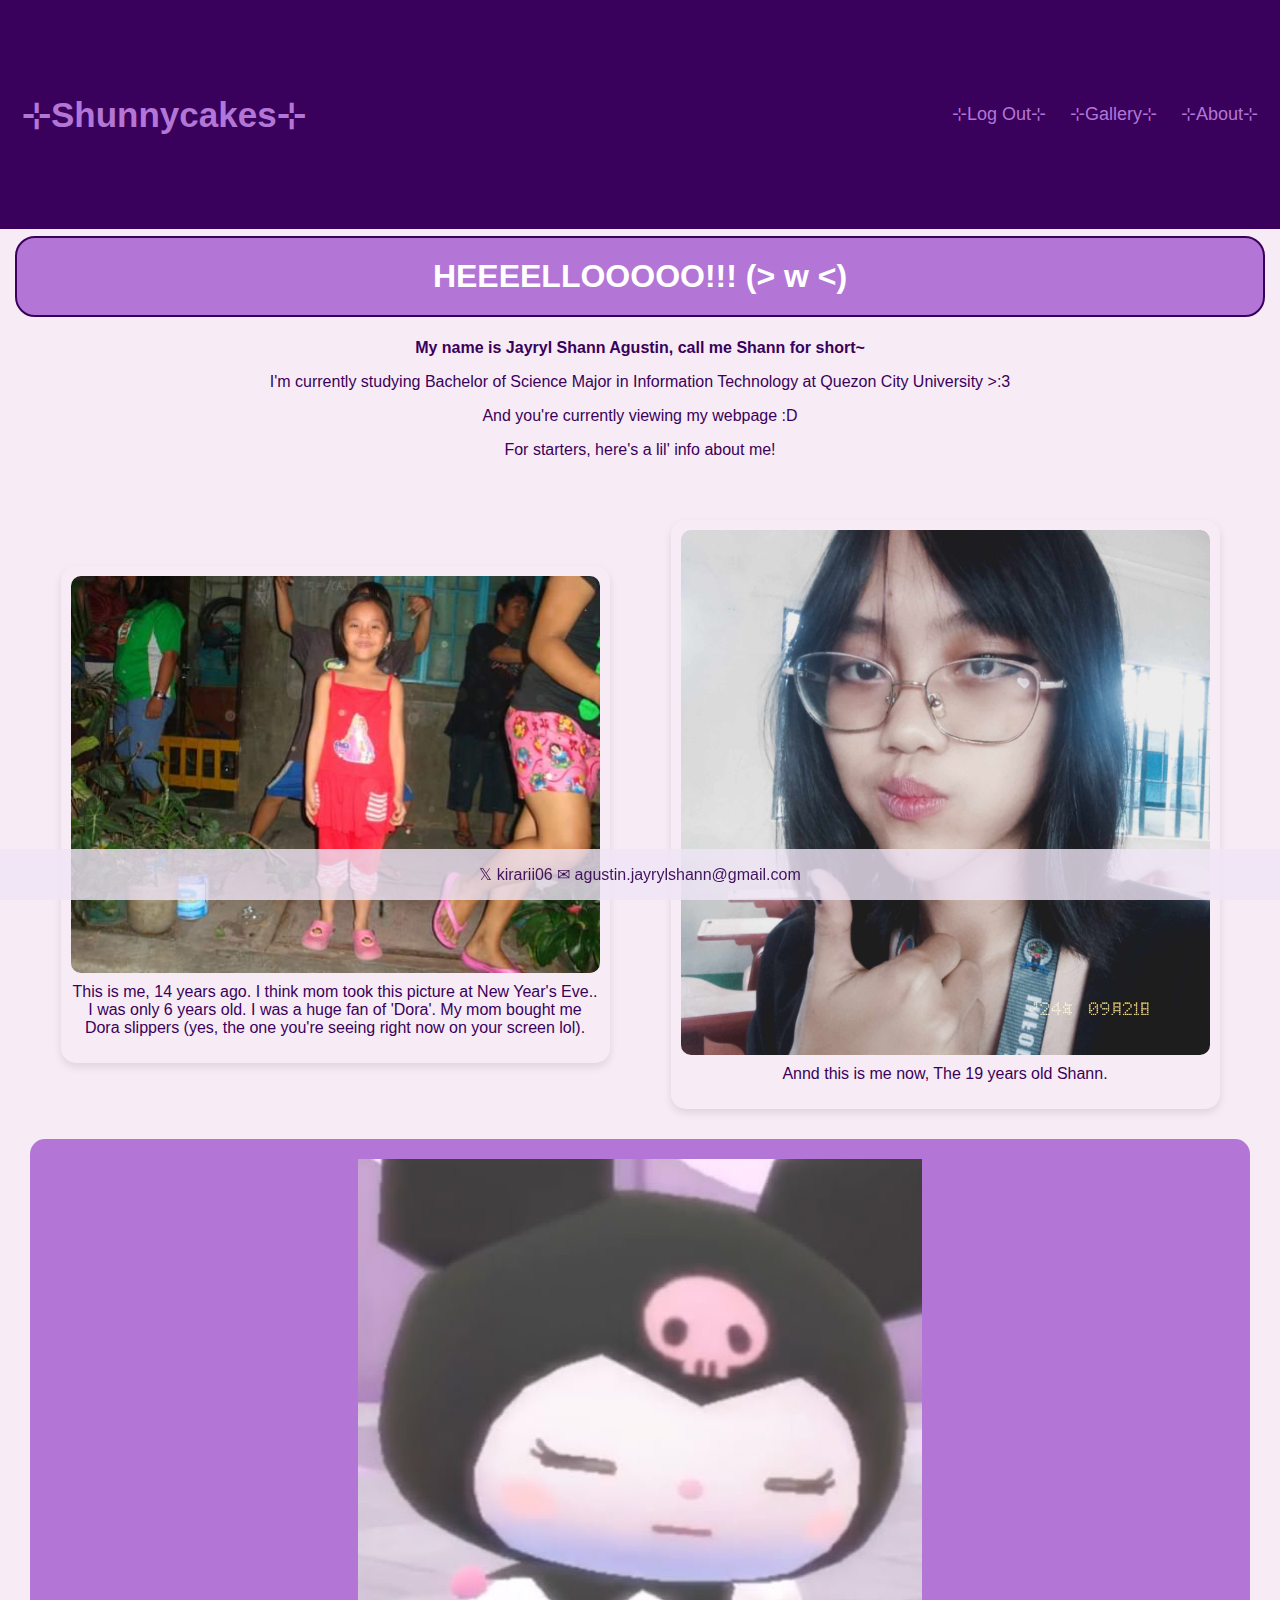
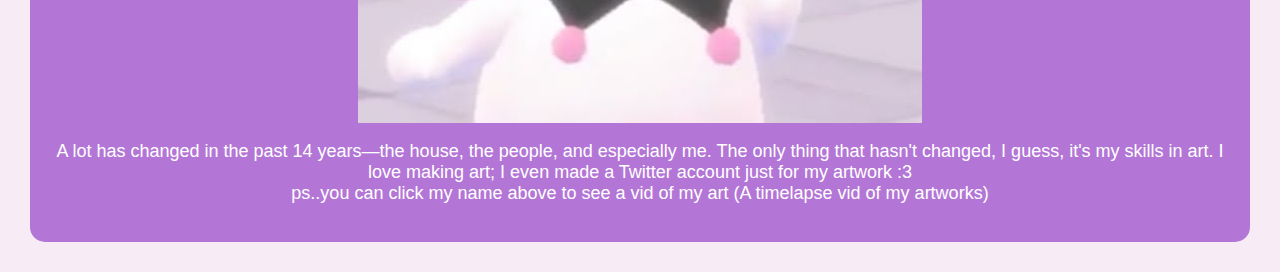
<file: Agustin Jayryl BAIT1B/index.html>
<html lang="en">
<head>
    <meta charset="UTF-8">
    <meta name="viewport" content="width=device-width, initial-scale=1.0">
    <link rel="stylesheet" href="index.css">
    <link rel="html" href="sidebar.html">
    <link rel="icon" type="x-icon" href="wizard.jpg">
    <title>Shunnycakes</title>
    
    <script> 
    // navbar shrink effect
    window.onscroll = function() {scrollFunction()};

    function scrollFunction() {
        if (document.body.scrollTop > 80 || document.documentElement.scrollTop > 80) {
            document.getElementById("navbar").style.padding = "30px 10px";
            document.getElementById("logo").style.fontSize = "25px";
        } else {
            document.getElementById("navbar").style.padding = "80px 10px";
            document.getElementById("logo").style.fontSize = "35px";
        }
    }
    </script>
</head>

<body style="color: #3a015c; background-color: #f7ecf5;">
    <div id="navbar">
        <a href="shunny.html" id="logo">⊹Shunnycakes⊹</a>
        <div id="navbar-right">
            <a href="login.html">⊹Log Out⊹</a>
            <a href="gallery.html">⊹Gallery⊹</a>
            <a href="about.html">⊹About⊹</a>
        </div>
    </div>

    <div class="content">
        <h1 class="greeting">HEEEELLOOOOO!!! (> w <)</h1>
        <p><b>My name is Jayryl Shann Agustin, call me Shann for short~</b></p>
        <p>I'm currently studying Bachelor of Science Major in Information Technology at Quezon City University >:3</p>
        <p>And you're currently viewing my webpage :D</p>
        <p>For starters, here's a lil' info about me!</p>
    </div>

    <!-- My Pictures  -->
    <div class="image-section">
        <div class="image-card">
            <img src="shani.jpg" alt="shani" class="image">
            <p class="image-description">This is me, 14 years ago. I think mom took this picture at New Year's Eve.. I was only 6 years old. I was a huge fan of 'Dora'. My mom bought me Dora slippers (yes, the one you're seeing right now on your screen lol).</p>
        </div>
        <div class="image-card">
            <img src="shanii.jpg" alt="shanni" class="image">
            <p class="image-description">Annd this is me now, The 19 years old Shann.</p> 
        </div>
    </div>

    <!-- Additional Info -->
    <div class="content2">
        <img src="hihi.jpg" alt="kuromi">
        <p>A lot has changed in the past 14 years—the house, the people, and especially me. The only thing that hasn't changed,
           I guess, it's my skills in art. I love making art; I even made a Twitter account just for my artwork :3<br> 
        ps..you can click my name above to see a vid of my art (A timelapse vid of my artworks)</p>
    </div>

    <div class="footer">
        <p>𝕏 kirarii06 ✉ agustin.jayrylshann@gmail.com</p>
    </div>
</body>
</html>
</file>
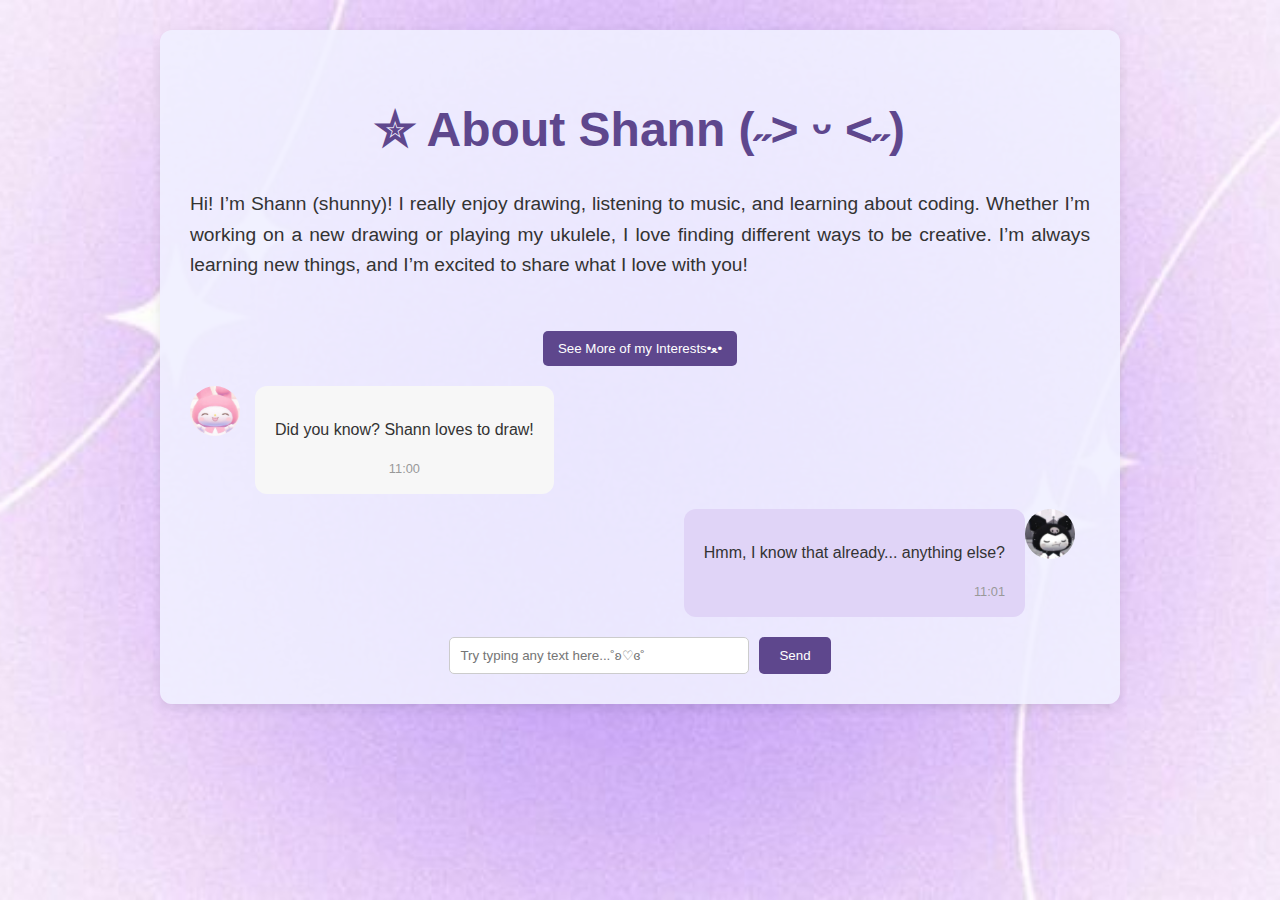
<file: Agustin Jayryl BAIT1B/about.html>
<html lang="en">
<head>
    <meta charset="UTF-8">
    <meta name="viewport" content="width=device-width, initial-scale=1.0">
    <link rel="icon" type="x-icon" href="wizard.jpg">
    <title>About Me</title>
    <style>
        body {
            margin: 0;
            padding: 0;
            font-family: 'Comic Sans MS', sans-serif;
            background-image: url("bg1.jpg"); 
            background-size: cover;
            background-position: center;
            background-repeat: no-repeat;
            background-attachment: fixed;
            color: #333;
            line-height: 1.6;
        }

        .container {
            max-width: 900px;
            margin: 30px auto;
            background-color: rgba(240, 240, 255, 0.9);
            padding: 30px;
            border-radius: 12px;
            box-shadow: 0 4px 12px rgba(0, 0, 0, 0.1);
            text-align: center;
        }

        h1 {
            font-size: 3rem;
            color: #5e478d;
            margin-bottom: 20px;
        }

        p.intro {
            font-size: 1.2rem;
            color: #333;
            margin-bottom: 30px;
            text-align: justify;
        }

        .chat-box {
            margin: 0 auto;
        }

        .chat-box .message {
            display: flex;
            align-items: flex-start;
            margin-bottom: 15px;
        }

        .chat-box .message .avatar {
            width: 50px;
            height: 50px;
            border-radius: 50%;
            margin-right: 15px;
        }

        .chat-box .message.left {
            flex-direction: row;
        }

        .chat-box .message.right {
            flex-direction: row-reverse;
            text-align: right;
        }

        .chat-box .message .text {
            background-color: #f7f7f7;
            padding: 15px 20px;
            border-radius: 12px;
            max-width: 70%;
            position: relative;
        }

        .chat-box .message.right .text {
            background-color: #e0d4f7;
        }

        .chat-box .message .time {
            font-size: 0.8rem;
            color: #999;
            margin-top: 5px;
        }

        /* Chat input area */
        .chat-input {
            display: flex;
            justify-content: center;
            margin-top: 20px;
        }

        .chat-input input {
            padding: 10px;
            width: 300px;
            border-radius: 5px;
            border: 1px solid #ccc;
        }

        .chat-input button {
            padding: 10px 20px;
            background-color: #5e478d;
            color: white;
            border: none;
            border-radius: 5px;
            margin-left: 10px;
            cursor: pointer;
        }

        .chat-input button:hover {
            background-color: #4b3878;
        }

        /* Toggle button for more interests */
        .toggle-button {
            margin: 20px 0;
            padding: 10px 15px;
            background-color: #5e478d;
            color: white;
            border: none;
            border-radius: 5px;
            cursor: pointer;
        }

        .toggle-button:hover {
            background-color: #4b3878;
        }

        /* Hidden interests */
        #more-interests {
            display: none;
            margin-top: 20px;
            text-align: left;
        }

        /* Improved responsive design */
        @media (max-width: 600px) {
            .container {
                padding: 15px;
            }

            .chat-box .message .text {
                max-width: 100%;
                font-size: 0.9rem;
            }

            h1 {
                font-size: 2.2rem;
            }
        }
    </style>
</head>
<body>
    <div class="container">
        <h1> ✮ About Shann (˶˃ ᵕ ˂˶)</h1>
        <p class="intro">
            Hi! I’m Shann (shunny)! I really enjoy drawing, listening to music, and learning about coding. Whether I’m working on a new drawing or playing my ukulele, I love finding different ways to be creative. I’m always learning new things, and I’m excited to share what I love with you!


        </p>

        <!-- Toggle buttonz -->
        <button class="toggle-button" onclick="toggleInterests()">See More of my Interests•ﻌ•</button>

        <!-- Hidden content for more interests -->
        <div id="more-interests">
            <p style="text-align: center;">⊹₊⟡⋆I also love to sing, and sometimes take a power nap whenever I get a chance to sleep o_O⊹₊⟡⋆</p>
            <p style="text-align: center;">⊹₊⟡⋆I love experimenting and exploring things in coding!⊹₊⟡⋆</p>
        </div>
        
        <div class="chat-box" id="chat-box">
            <div class="message left">
                <img src="yep.jpg" alt="Avatar" class="avatar">
                <div class="text">
                    <p>Did you know? Shann loves to draw!</p>
                    <span class="time">11:00</span>
                </div>
            </div>

            <div class="message right">
                <img src="yup.jpg" alt="Avatar" class="avatar">
                <div class="text">
                    <p>Hmm, I know that already... anything else?</p>
                    <span class="time">11:01</span>
                </div>
            </div>
        </div>

        <!-- Input for user to add messages -->
        <div class="chat-input">
            <input type="text" id="userMessage" placeholder="Try typing any text here...˚ʚ♡ɞ˚">
            <button onclick="sendMessage()">Send</button>
        </div>
    </div>

    <script>
        // Try
        function toggleInterests() {
            const interests = document.getElementById("more-interests");
            if (interests.style.display === "none") {
                interests.style.display = "block";
            } else {
                interests.style.display = "none";
            }
        }

        // try
        function sendMessage() {
            const chatBox = document.getElementById('chat-box');
            const userMessage = document.getElementById('userMessage').value;
            
            if (userMessage.trim() === "") return;

            //user's message to the chat
            const userChat = `
                <div class="message right">
                    <img src="yup.jpg" alt="Avatar" class="avatar">
                    <div class="text">
                        <p>${userMessage}</p>
                        <span class="time">${new Date().toLocaleTimeString()}</span>
                    </div>
                </div>
            `;
            chatBox.innerHTML += userChat;
            document.getElementById('userMessage').value = "";

            // type 
            setTimeout(() => {
                const botResponse = `
                    <div class="message left">
                        <img src="yep.jpg" alt="Avatar" class="avatar">
                        <div class="text">
                            <p>That's cool!</p>
                            <span class="time">${new Date().toLocaleTimeString()}</span>
                        </div>
                    </div>
                `;
                chatBox.innerHTML += botResponse;
                chatBox.scrollTop = chatBox.scrollHeight; // Scroll to bottom
            }, 1000);
        }
        
    </script> 
</body>
</html>
</file>
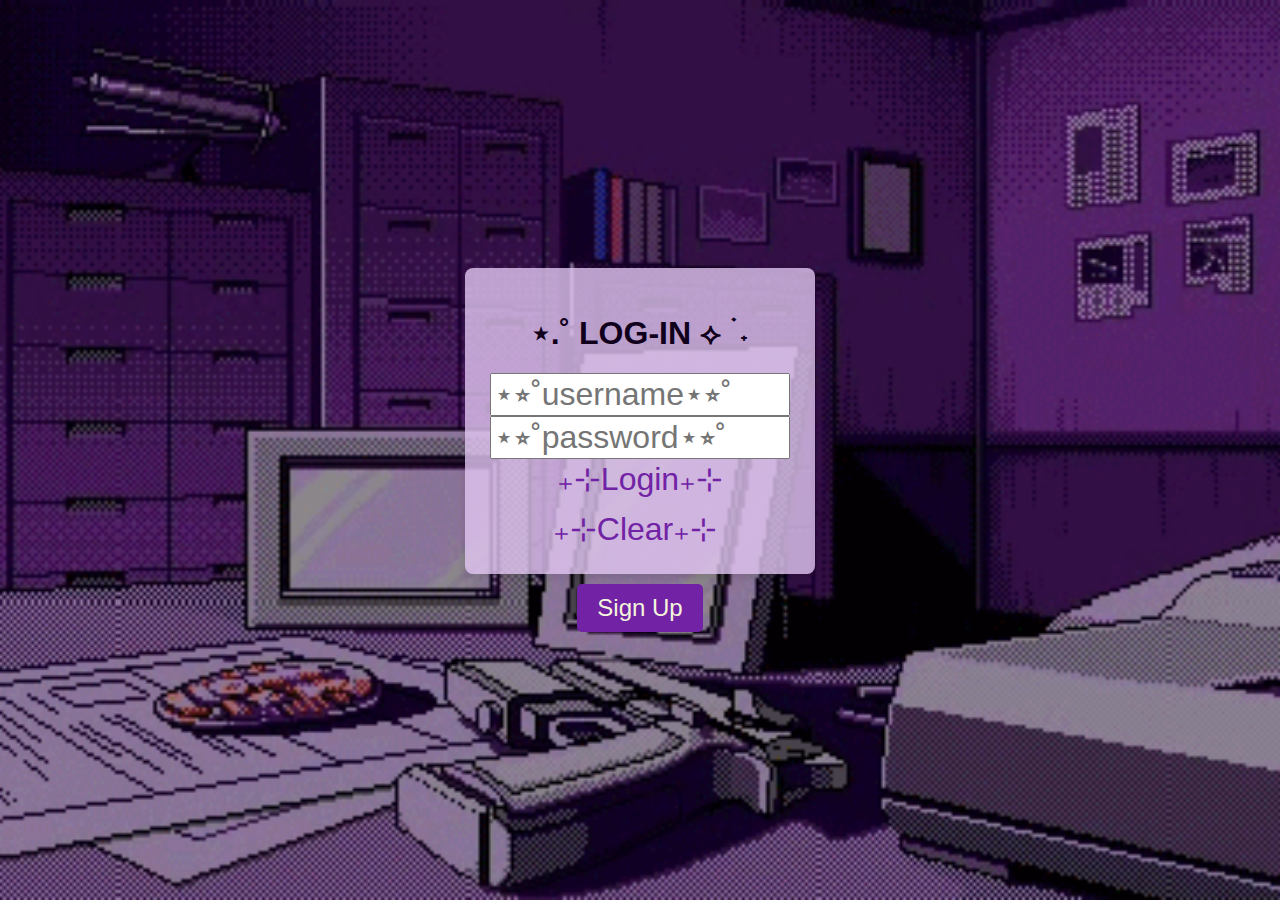
<file: Agustin Jayryl BAIT1B/login.html>
<!DOCTYPE html>
<html lang="en">
  <head>
    <meta charset="UTF-8" />
    <meta http-equiv="X-UA-Compatible" content="IE=edge" />
    <meta name="viewport" content="width=device-width, initial-scale=1.0" />
    <link rel="icon" type="x-icon" href="wizard.jpg">
    <title>Domain</title>
    <style>
body {
  margin: 0;
  padding: 0;
  background-image: url('hm.gif');
  background-size: cover;
  background-position: center;
  background-repeat: no-repeat;
  background-attachment: fixed;
}

.log{
  text-align: center;
  font-family: 'Comic Sans MS', sans-serif;
  color: #11001c;
}

.login-container {
  display: flex;
  justify-content: center;
  align-items: center;
  height: 100vh;
}

.login-flexbox {
  display: flex; 
  justify-content: center; 
  align-items: center; 
}

form {
  background-color: rgba(225, 198, 241, 0.8); 
  padding: 25px;
  border-radius: 8px;
  box-shadow: 0 4px 8px rgba(0, 0, 0, 0.1);
  display: flex; 
  flex-direction: column; 
  width: 300px; 
}

input,
button {
  font-size: 2rem;
}

input[type="submit"],
button {
  background: none;
  border: none;
  font-family: 'Comic Sans MS', sans-serif;
  color: #7122a5;
}

input[type="submit"]:hover,
button:hover {
  background: #7122a5;
  color: beige;
}

/* Style the buttons within the form */
form button {
  margin-top: 10px; 
}

/* Style the last button (Clear) */
form button:last-child {
  margin-right: 10px; 
}

/* Sign Up button */
/* Container adjustments */
.login-flexbox {
  display: flex;
  flex-direction: column; 
  align-items: center;
}

/* Sign Up button */
.login-flexbox a {
  margin-top: 10px; 
  text-align: center;
}

.login-flexbox a button {
  font-size: 1.5rem;
  padding: 10px 20px;
  background-color: #7122a5;
  color: beige;
  border: none;
  border-radius: 5px;
  cursor: pointer;
}

.login-flexbox a button:hover {
  background-color: #5b1d84; /* Slightly darkerhover */
}
    </style>
  </head>
  <body>
    <div class="login-container">
      <div class="login-flexbox">
        <form action="index.html">
          <h1 class="log">⋆.˚ LOG-IN ⟡ ࣪ ˖ </h1>
          <input type="text" placeholder="⋆⭒˚username⋆⭒˚" required />
          <input type="password" placeholder="⋆⭒˚password⋆⭒˚" required />
          <input type="submit" value="₊⊹Login₊⊹" />
          <button type="reset">₊⊹Clear₊⊹</button>
        </form>
        <a href="register.html">
          <button>Sign Up</button>
        </a>
      </div>
    </div>
  </body>
</html>
</file>
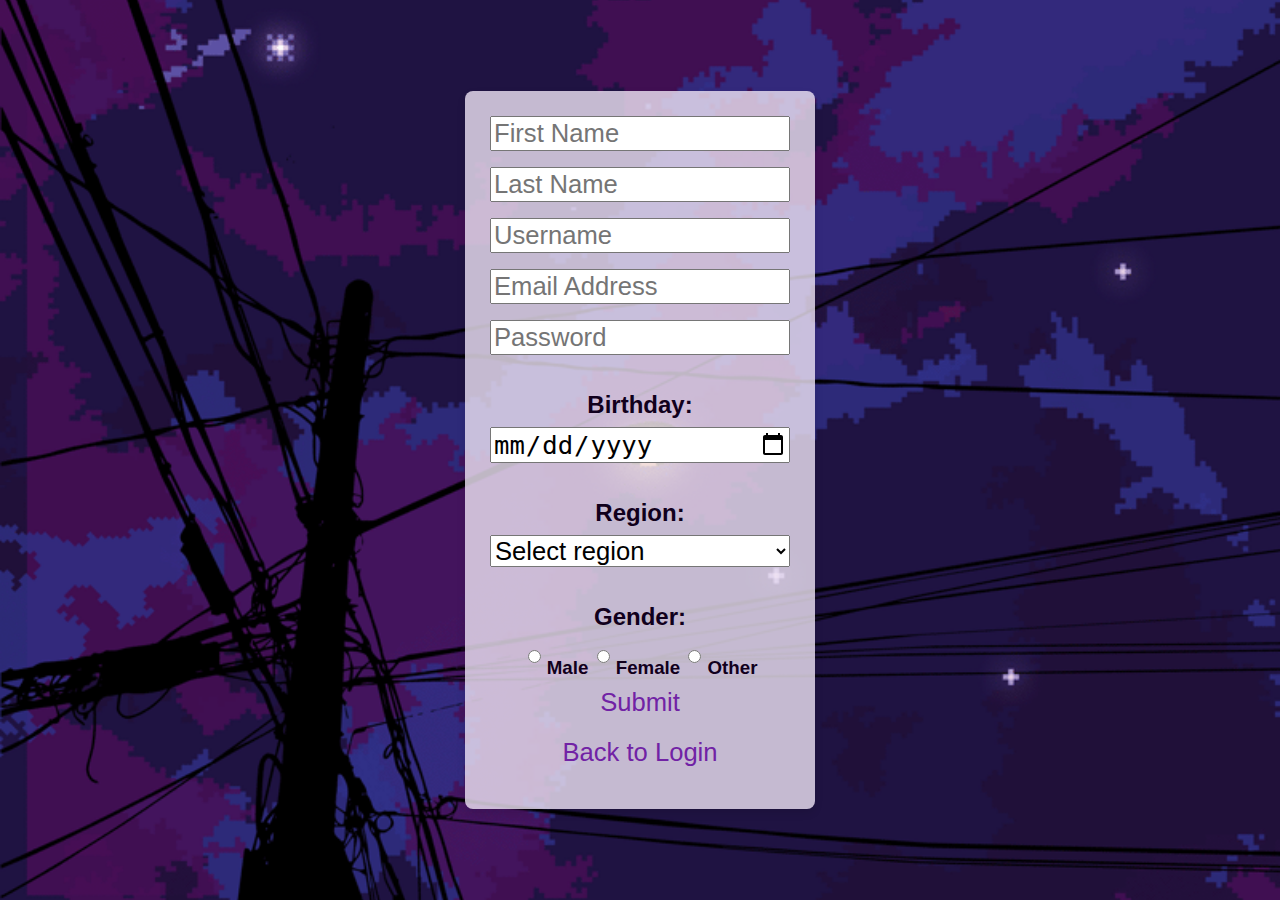
<file: Agustin Jayryl BAIT1B/register.html>
<!DOCTYPE html>
<html lang="en">
  <head>
    <meta charset="UTF-8" />
    <meta http-equiv="X-UA-Compatible" content="IE=edge" />
    <meta name="viewport" content="width=device-width, initial-scale=1.0" />
    <link rel="icon" type="x-icon" href="wizard.jpg">
    <title>Sign Up</title>
    <style>
    body {
  background-image: url("light.gif");
  background-size: cover;
  background-position: center;
  background-repeat: no-repeat;
  height: 100%;
  margin: 0;
  background-attachment: fixed;
}

.register-container {
  display: flex;
  justify-content: center;
  align-items: center;
  height: 100vh; 
}

.register-flexbox {
  display: flex;
  flex-direction: column;
  justify-content: center;
  align-items: center;
  background: rgba(239, 229, 245, 0.8); 
  padding: 25px;
  border-radius: 8px;
  box-shadow: 0 4px 8px rgba(0, 0, 0, 0.1); 
  width: 300px; 
}

form {
  display: flex;
  flex-direction: column;
  width: 100%; 
}

input, select, button {
  margin-bottom: 1rem;
  font-size: 1.6rem;
}

input[type="submit"],
button {
  background: none;
  border: none;
  color: #7122a5;
  font-family: 'Comic Sans MS', sans-serif;
  cursor: pointer;
}

input[type="submit"]:hover,
button:hover {
  background: #7122a5;
  color: beige;
  font-family: 'Comic Sans MS', sans-serif;
}

.gender-flexbox {
  display: flex;
  justify-content: center;
  gap: 0.2rem;
}

h2, h3 {
  color: #11001c;
  font-family: 'Comic Sans MS', sans-serif;
  text-align: center;
  margin-bottom: 0.5rem;
}

a {
  margin-top: 3px;
  text-decoration: none;
  font-size: 1.5rem;
  color: #7122a5;
  text-align: center;
}

a:hover {
  color: beige;
}
    </style>
  </head>
  <body>
    <div class="register-container">
      <div class="register-flexbox">
        <form action="login.html">
          <input type="text" placeholder="First Name" required />
          <input type="text" placeholder="Last Name" required />
          <input type="text" placeholder="Username" required />
          <input type="email" placeholder="Email Address" required />
          <input type="password" placeholder="Password" required />
          <h2>Birthday:</h2>
          <input type="date" required />
          <h2>Region:</h2>
          <select>
            <option selected="selected" required>Select region</option>
            <option value="1">Australia</option>
            <option value="2">Asia</option>
            <option value="3">Africa</option>
            <option value="4">Central America</option>
            <option value="5">Europe</option>
          </select>
          <h2>Gender:</h2>
          <div class="gender-flexbox">
            <input type="radio" name="gender" required />
            <h3>Male</h3>
            <input type="radio" name="gender" />
            <h3>Female</h3>
            <input type="radio" name="gender" />
            <h3>Other</h3>
          </div>
          <input type="submit" />
        </form>
        <a href="login.html">
          <button>Back to Login</button>
        </a>
      </div>
    </div>
  </body>
</html>
</file>
<file: Agustin Jayryl BAIT1B/index.css>
* {
  box-sizing: border-box;
}

body {
  margin: 0;
  font-family: 'Comic Sans MS', sans-serif;
  transition: background-color 0.5s ease-in-out;
}

#navbar {
  overflow: hidden;
  background-color: #3a015c;
  padding: 90px 10px;
  transition: 0.4s;
  position: fixed;
  width: 100%;
  top: 0;
  z-index: 99;
}

#navbar a {
  float: left;
  color: #b376d6;
  text-align: center;
  padding: 12px;
  text-decoration: none;
  font-size: 18px;
  line-height: 25px;
  border-radius: 4px;
}

#navbar #logo {
  font-size: 35px;
  font-weight: bold;
  transition: 0.4s;
}

#navbar a:hover {
  background-color: #83569c;
  color: black;
}

#navbar-right {
  float: right;
}

.greeting {
  text-align: center;
  border: 2px solid #3a015c;
  border-radius: 20px;
  padding: 20px;
  background-color: #b376d6;
  color: white;
  animation: fadeIn 2s ease-in-out;
}

.content {
  margin-top: 200px;
  padding: 15px;
  text-align: center;
}

.image-section {
  display: flex;
  justify-content: space-around;
  align-items: center;
  margin: 30px;
}

.image-card {
  width: 45%;
  background-color: #f7ecf5;
  border-radius: 15px;
  box-shadow: 0 4px 8px rgba(0, 0, 0, 0.1);
  padding: 10px;
  text-align: center;
}

.image {
  width: 100%;
  border-radius: 10px;
}

.image-description {
  color: #3a015c;
  font-size: 16px;
  margin-top: 10px;
}

.content2 {
  margin: 30px;
  padding: 20px;
  background-color: #b376d6;
  color: white;
  border-radius: 15px;
  text-align: center;
  font-size: 18px;
}

.footer {
  position: fixed;
  left: 0;
  bottom: 0;
  width: 100%;
  background-color: rgba(239, 229, 245, 0.8);
  color: rgb(66, 18, 94);
  text-align: center;
}

@media screen and (max-width: 580px) {
  #navbar {
      padding: 20px 10px;
  }

  #navbar a {
      float: none;
      display: block;
      text-align: left;
  }

  #navbar-right {
      float: none;
  }

  .image-section {
      flex-direction: column;
  }

  .image-card {
      width: 90%;
  }
}

@keyframes fadeIn {
  from { opacity: 0; }
  to { opacity: 1; }
}
</file>
